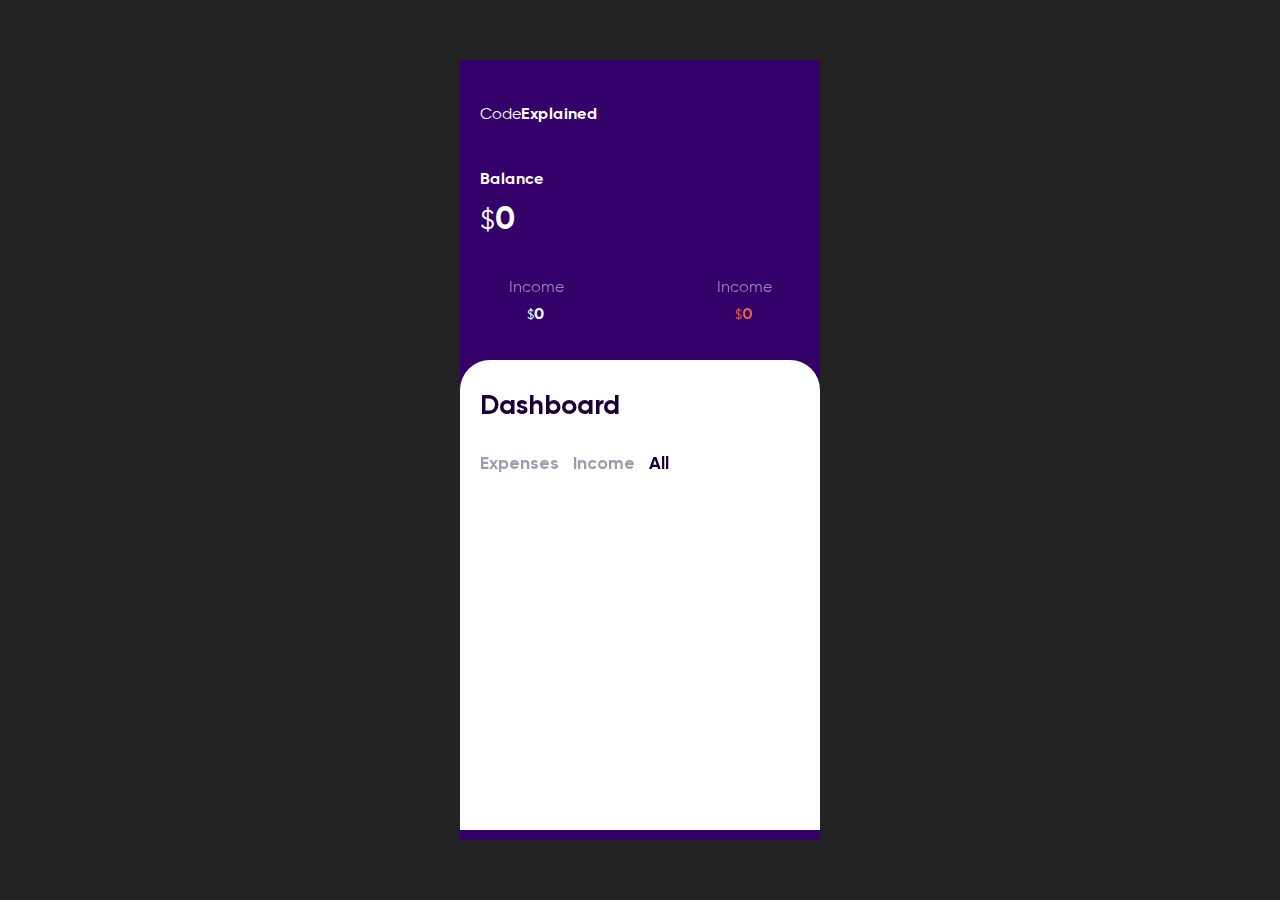
<file: Budjet-app/index.html>
<!DOCTYPE html>
<html lang="en">
<head>
    <meta charset="UTF-8">
    <meta http-equiv="X-UA-Compatible" content="IE=edge">
    <meta name="viewport" content="width=device-width, initial-scale=1.0">
    <title>budget App</title>
    <link rel="stylesheet" href="./style.css">
</head>
<body>
    <div class="budget-container">
        <div class="app-title">
            <a href="">Code<b>Explained</b></a>
        </div>
        <div class="budget-header">
            <div class="balance">
                <div class="title">
                    Balance
                </div>
                <div class="value">
                    <small>$</small>0
                </div>
            </div>
            <div class="account">
                <div class="income">
                    <div class="title">
                        Income
                    </div>
                    <div class="income-total">
                        <small>$</small>0
                    </div>
                </div>
                <div class="chart"></div>
                <div class="outcome">
                    <div class="title">
                        Income
                    </div>
                    <div class="outcome-total">
                        <small>$</small>0
                    </div>
                </div>
            </div>
        </div>
        <div class="budget-dashboard">
            <div class="dash-title">Dashboard</div>
            <div class="toggle">
                <div class="tab1">Expenses</div>
                <div class="tab2">Income</div>
                <div class="tab3 active">All</div>
            </div>
            <div class="hide" id="income">
                <ul class="list"></ul>
                <div class="input">
                    <input type="text" id="income-title-input" name="title" placeholder="Title">
                    <input type="number" id="income-amount-input" name="amount" placeholder="$0">
                    <div class="add-income"><img src="icon/plus.png" alt=""></div>
                </div>
            </div>
            <div class="hide" id="expense">
                <ul class="list"></ul>
                <div class="input">
                    <input type="text" id="expense-title-input" name="title" placeholder="Title">
                    <input type="number" id="expense-amount-input" name="amount" placeholder="$0">
                    <div class="add-expense"><img src="icon/plus.png" alt=""></div>
                </div>
            </div>
            <div id="all">
                <ul class="list"></ul>
            </div>
        </div>
    </div>

    <script src="./chart.js"></script>
    <script src="./budget.js"></script>
</body>
</html>
</file>
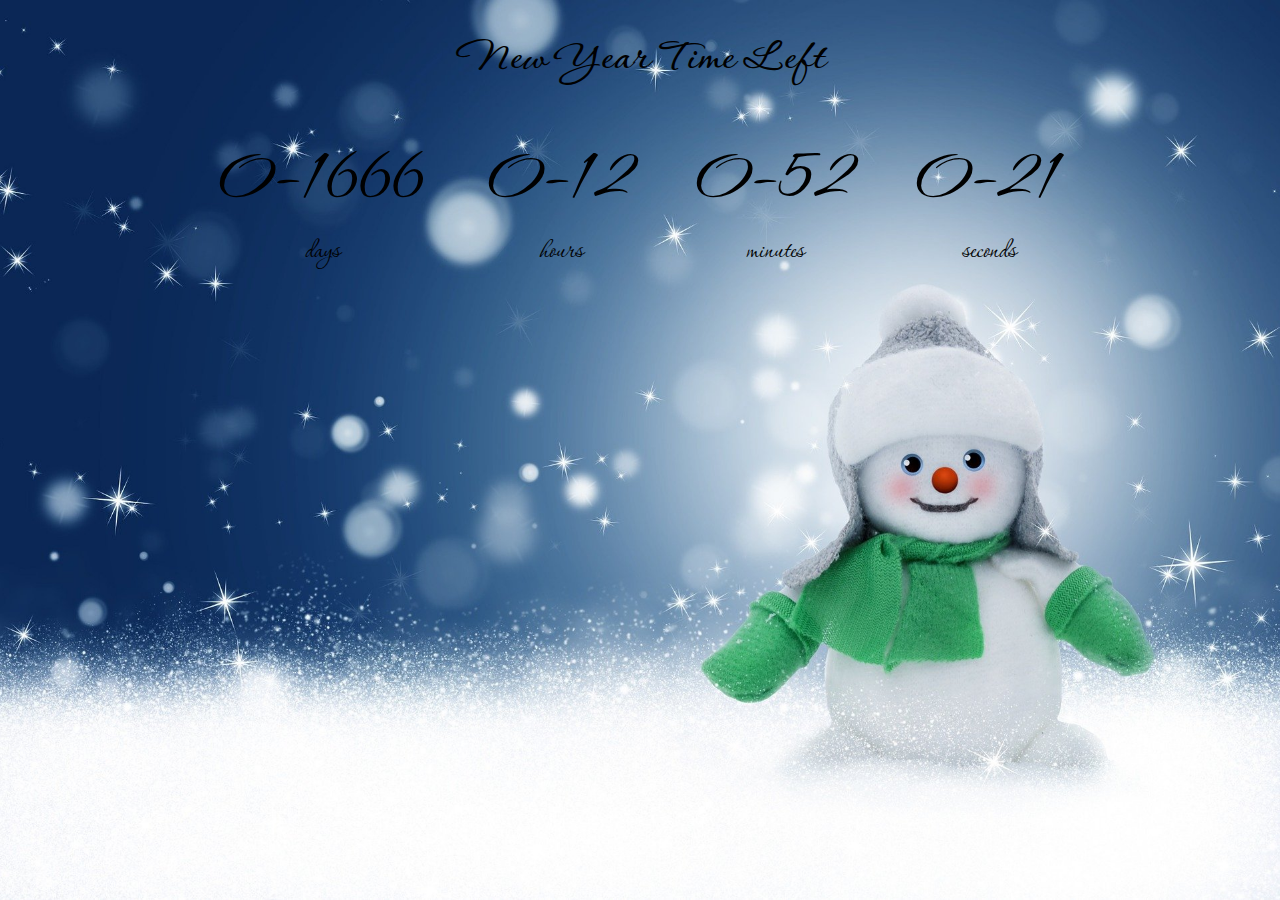
<file: countdown/index.html>
<!DOCTYPE html>
<html lang="en">
<head>
    <meta charset="UTF-8">
    <meta http-equiv="X-UA-Compatible" content="IE=edge">
    <meta name="viewport" content="width=device-width, initial-scale=1.0">
    <title>Countdown-timer</title>
    <link rel="stylesheet" href="style.css">
</head>
<body>
    <h1>New Year Time Left</h1>
    <div class="countdoun-container">
        <div class="container-el days-container">
            <p class="big-text" id="days">0</p>
            <span>days</span>
        </div>
        <div class="container-el hours-container">
            <p class="big-text" id="hours">0</p>
            <span>hours</span>
        </div>
        <div class="container-el minutes-container">
            <p class="big-text" id="minutes">0</p>
            <span>minutes</span>
        </div>
        <div class="container-el seconds-container">
            <p class="big-text" id="seconds">0</p>
            <span>seconds</span>
        </div>
    </div>

    <script src="script.js"></script>
</body>
</html>
</file>
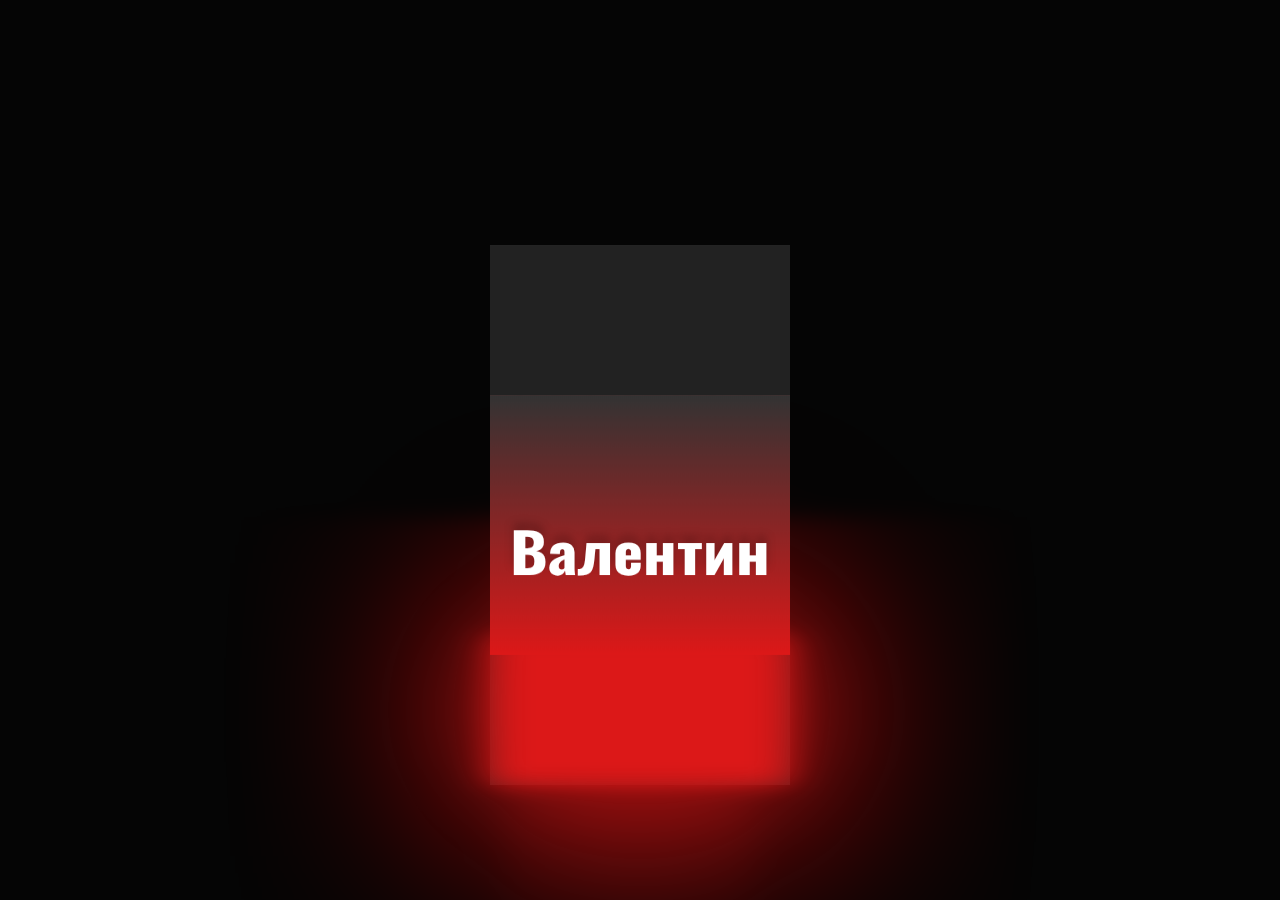
<file: lightCube/index.html>
<!DOCTYPE html>
<html lang="en">
<head>
    <meta charset="UTF-8">
    <meta http-equiv="X-UA-Compatible" content="IE=edge">
    <meta name="viewport" content="width=device-width, initial-scale=1.0">
    <title>Glowing Cube</title>
    <link rel="stylesheet" href="./style.css">
</head>
<body>
    <div class="cube">
        <div class="top-one"></div>
        <div class="top"></div>
        <div class="inside-cube">
            <span style="--i:0;"> 
                <h2>Валентин</h2>
                <h2>Валентин</h2>
            </span>
            <span style="--i:1;">
                <h2>Валентин</h2>
                <h2>Валентин</h2></span>
            <span style="--i:2;">
                <h2>Валентин</h2>
                <h2>Валентин</h2></span>
            <span style="--i:3;">
                <h2>Валентин</h2>
                <h2>Валентин</h2></span>        
        </div>
    </div>
</body>
</html>
</file>
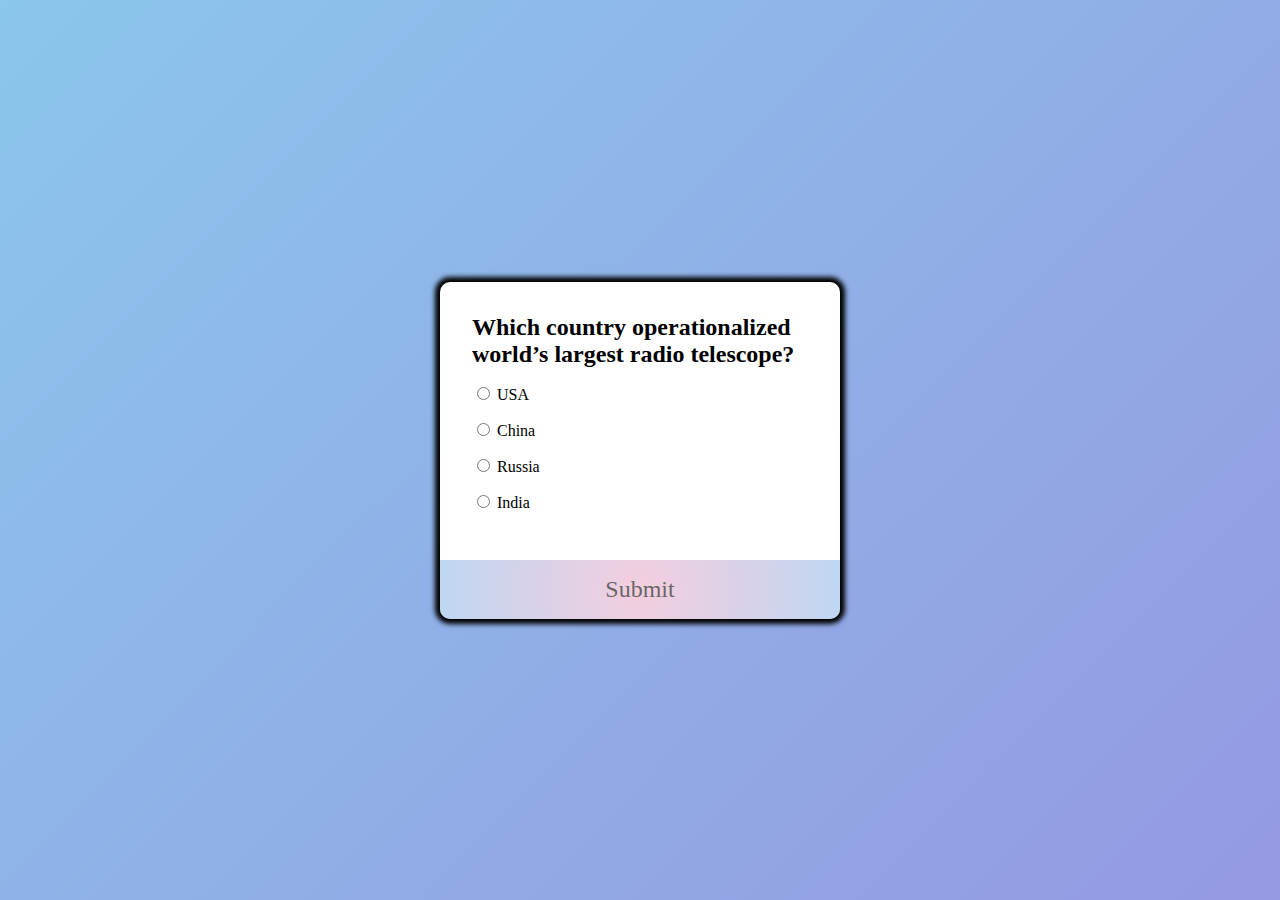
<file: quiz-app/index.html>
<!DOCTYPE html>
<html lang="en">
<head>
    <meta charset="UTF-8">
    <meta http-equiv="X-UA-Compatible" content="IE=edge">
    <meta name="viewport" content="width=device-width, initial-scale=1.0">
    <title>QuizApp</title>
    <link rel="stylesheet" href="quizStyle.css">
</head>
<body>
    <div class="quiz-container" id="quiz">
        <div class="quiz-content">
            <h2 id="question">question text</h2>
            <ul>
                <li>
                    <input type="radio" id="a" name="answer" class="answer">
                    <label for="a" id="a_text">answer</label>
                </li>
                <li>
                    <input type="radio" id="b" name="answer" class="answer">
                    <label for="b" id="b_text">answer</label>
                </li>
                <li>
                    <input type="radio" id="c" name="answer" class="answer">
                    <label for="c" id="c_text">answer</label>
                </li>
                <li>
                    <input type="radio" id="d" name="answer" class="answer">
                    <label for="d" id="d_text"_text>answer</label>
                </li>
            </ul>
        </div>
        <button id="submit">Submit</button>
    </div>





    <script src="quizScript.js"></script>
</body>
</html>
</file>
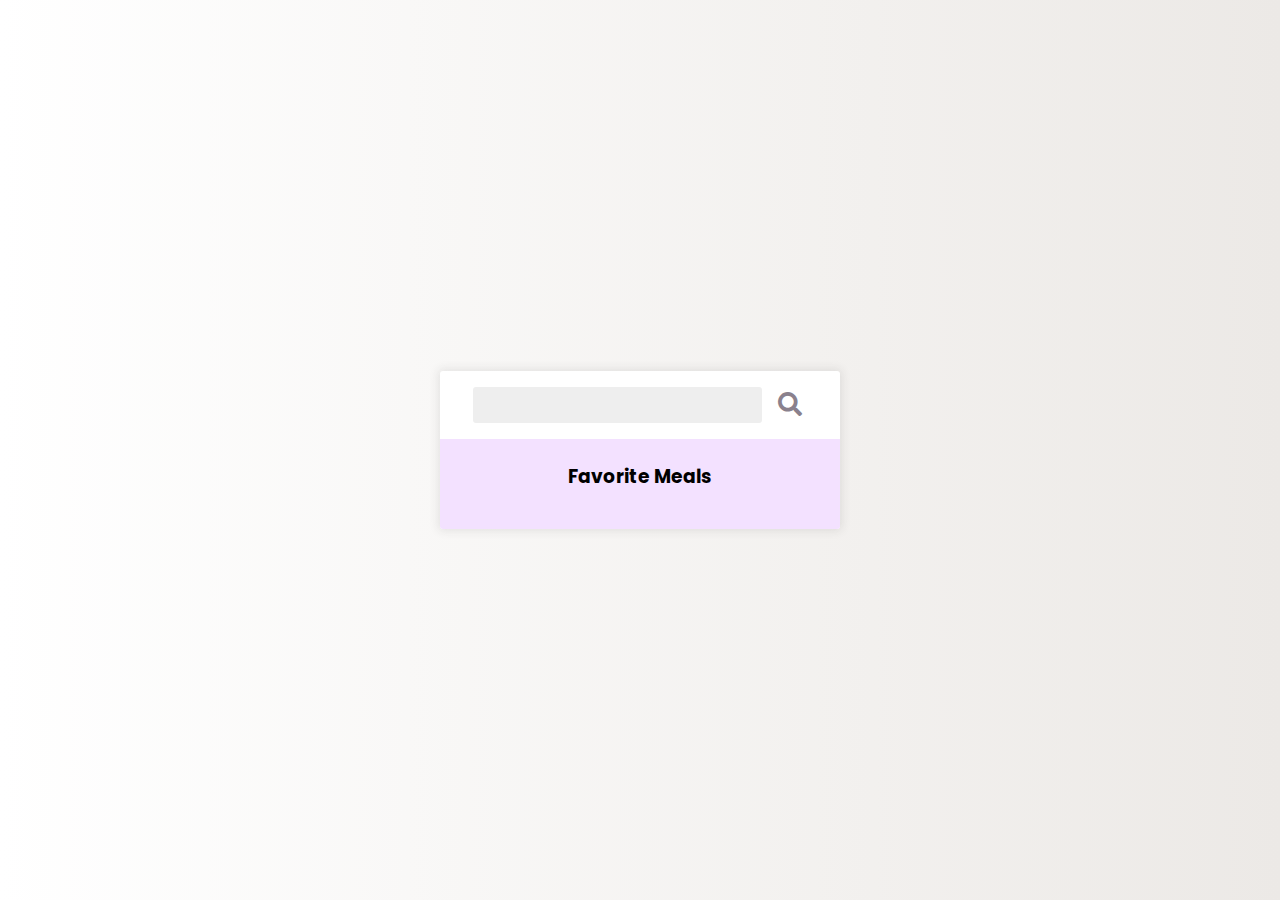
<file: recipe-app/index.html>
<!DOCTYPE html>
<html lang="en">
<head>
    <meta charset="UTF-8">
    <meta http-equiv="X-UA-Compatible" content="IE=edge">
    <meta name="viewport" content="width=device-width, initial-scale=1.0">
    <title>Recipe App</title>
    <link rel="stylesheet" href="style.css">
    <link
            rel="stylesheet"
            href="https://cdnjs.cloudflare.com/ajax/libs/font-awesome/5.14.0/css/all.min.css"
        />
</head>
<body>
    <div class="mobile-container">
        <header>
            <input type="text" id="search-term" />
            <button id="search"><i class="fas fa-search"></i></button>
        </header>
        <div class="fav-container">
            <h3>Favorite Meals</h3>
            <ul class="fav-meals" id="fav-meals"></ul>
        </div>
        <div class="meals" id="meals"></div>
    </div>

    <div class="popup-container hidden" id="meal-popup">
        <div class="popup">
            <button id="close-popup" class="close-popup">
                <i class="fas fa-times"></i>
            </button>
            <div class="meal-info" id="meal-info"></div>
        </div>
    </div>

    <script src="script.js"></script>
</body>
</html>
</file>
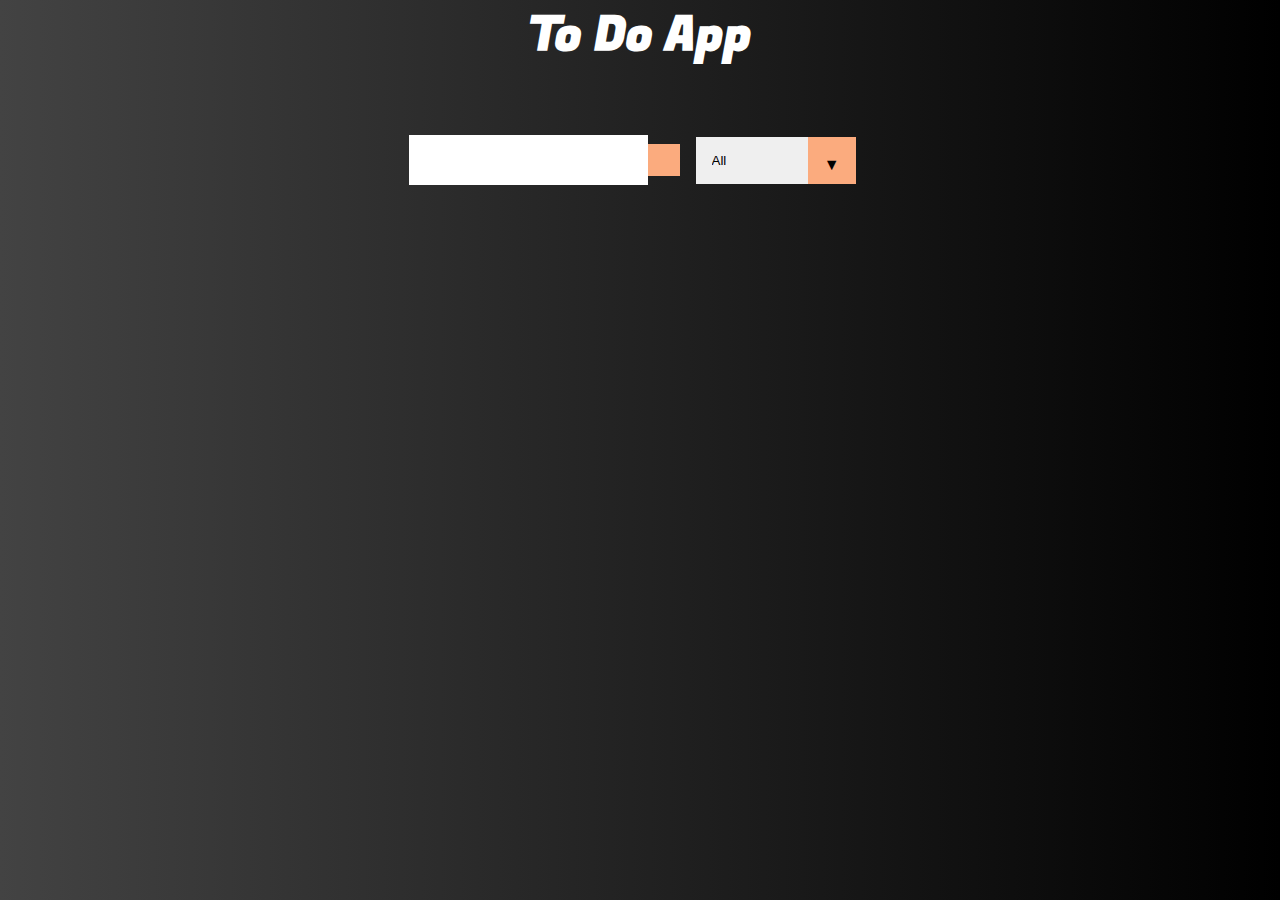
<file: To-Do-App/index.html>
<!DOCTYPE html>
<html lang="en">
<head>
    <meta charset="UTF-8">
    <meta http-equiv="X-UA-Compatible" content="IE=edge">
    <meta name="viewport" content="width=device-width, initial-scale=1.0">
    <title>To Do List</title>
    <link rel="stylesheet" href="https://cdnjs.cloudflare.com/ajax/libs/font-awesome/6.0.0-beta3/css/all.min.css" integrity="sha512-Fo3rlrZj/k7ujTnHg4CGR2D7kSs0v4LLanw2qksYuRlEzO+tcaEPQogQ0KaoGN26/zrn20ImR1DfuLWnOo7aBA==" crossorigin="anonymous" referrerpolicy="no-referrer" />
    <link rel="stylesheet" href="./style.css">

</head>
<body>
    <header>
        <h1>To Do App</h1>
    </header>
    <form>
        <input type="text" class="todo-input">
        <button type="submit" class="todo-btn">
            <i class="fas fa-crow"></i>
        </button>
        <div class="select">
            <select name="todos" class="filter-todo">
                <option value="all">All</option>
                <option value="completed">Completed</option>
                <option value="uncompleted">Uncompleted</option>
            </select>
        </div>
    </form>
    <div class="todo-container">
        <ul class="todo-list"></ul>
    </div>
    <script src="./script.js"></script>
</body>
</html>
</file>
<file: Budjet-app/style.css>
@font-face {
  font-family: 'Gilroy';
  src: url("font/Gilroy-Regular.woff") format("woff");
  font-weight: bold;
  font-style: normal;
}

@font-face {
  font-family: 'Gilroy Bold';
  src: url("font/Gilroy-Bold.woff") format("woff");
  font-weight: bold;
  font-style: normal;
}

body {
  background-color: #222;
  font-family: 'Gilroy';
}

* {
  font-family: 'Gilroy';
  list-style: none;
  text-decoration: none;
  -webkit-user-select: none;
  -moz-user-select: none;
  -ms-user-select: none;
  user-select: none;
}

/* REMOVE SPINNERS FROM NUMBER INPUT */
/* Chrome, Safari, Edge, Opera */
input::-webkit-outer-spin-button, input::-webkit-inner-spin-button {
  -webkit-appearance: none;
  margin: 0;
}

/* Firefox */
input[type=number] {
  -moz-appearance: textfield;
}

.budget-container {
  position: absolute;
  width: 360px;
  height: 780px;
  top: 50%;
  left: 50%;
  -webkit-transform: translateX(-50%) translateY(-50%);
          transform: translateX(-50%) translateY(-50%);
  background-color: #34006a;
}

.budget-container .app-title {
  margin-top: 45px;
  margin-left: 20px;
}

.budget-container .app-title a {
  color: #FFF;
}

.budget-container .app-title a b {
  font-family: 'Gilroy Bold';
}

.budget-header .balance {
  margin-top: 45px;
  margin-left: 20px;
}

.budget-header .balance .title {
  color: #FFF;
  font-size: 1em;
  font-family: 'Gilroy Bold';
}

.budget-header .balance .value {
  color: #FFF;
  font-size: 2em;
  margin-top: 10px;
  font-family: 'Gilroy Bold';
}

.budget-header .account {
  display: block;
  width: 310px;
  margin: 35px auto 0;
  line-height: 1.7em;
  text-align: center;
}

.budget-header .account .income {
  height: 50px;
  display: inline-block;
  width: 100px;
  vertical-align: middle;
}

.budget-header .account .income .title {
  color: #FFF;
  opacity: 0.5;
}

.budget-header .account .income .income-total {
  color: #FFF;
  font-family: 'Gilroy Bold';
}

.budget-header .account .chart {
  height: 50px;
  display: inline-block;
  width: 100px;
  vertical-align: middle;
}

.budget-header .account .outcome {
  height: 50px;
  display: inline-block;
  width: 100px;
  vertical-align: middle;
}

.budget-header .account .outcome .title {
  color: #FFF;
  opacity: 0.5;
}

.budget-header .account .outcome .outcome-total {
  color: #f0624d;
  font-family: 'Gilroy Bold';
}

/*/////////////   DASHBOARD    /////////////*/
.budget-dashboard {
  display: block;
  width: 360px;
  height: 470px;
  background-color: #FFF;
  margin-top: 35px;
  border-radius: 30px 30px 0 0;
}

.budget-dashboard .dash-title {
  display: inline-block;
  color: #1a0034;
  font-size: 1.7em;
  margin-left: 20px;
  margin-top: 30px;
  font-family: 'Gilroy Bold';
}

.budget-dashboard input {
  /* MAKE INPUT SELECTABLE */
  -webkit-user-select: auto;
  -moz-user-select: auto;
  -ms-user-select: auto;
  user-select: auto;
}

.toggle {
  display: block;
  margin-top: 30px;
  margin-left: 20px;
}

.toggle .tab1 {
  display: inline-block;
  cursor: pointer;
  font-size: 1.1em;
  color: #1a0034;
  font-family: 'Gilroy Bold';
  opacity: 0.4;
}

.toggle .tab2 {
  display: inline-block;
  cursor: pointer;
  font-size: 1.1em;
  color: #1a0034;
  font-family: 'Gilroy Bold';
  opacity: 0.4;
  margin-left: 10px;
}

.toggle .tab3 {
  display: inline-block;
  cursor: pointer;
  font-size: 1.1em;
  color: #1a0034;
  font-family: 'Gilroy Bold';
  opacity: 0.4;
  margin-left: 10px;
}

.active {
  opacity: 1 !important;
}

.hide {
  display: none;
}

/* ////////// ALL ///////////// */
.budget-dashboard #all {
  width: 360px;
  height: 339px;
  position: relative;
}

.budget-dashboard #all ul {
  width: 360px;
  height: 285px;
  list-style: none;
  margin: 0;
  padding: 0;
  margin-top: 20px;
  overflow-x: auto;
}

.budget-dashboard #all ul.list li {
  position: relative;
  font-size: 1em;
}

.budget-dashboard #all ul.list li * {
  display: inline-block;
  height: 30px;
  vertical-align: middle;
}

.budget-dashboard #all ul.list li .entry {
  width: 250px;
  height: auto;
  padding-left: 20px;
  margin-bottom: 10px;
  word-wrap: break-word;
  font-family: 'Gilroy Bold';
}

.budget-dashboard #all ul.list li #edit {
  visibility: hidden;
}

.budget-dashboard #all ul.list li #delete {
  position: absolute;
  width: 20px;
  height: 20px;
  right: 20px;
  cursor: pointer;
  background-image: url("icon/trash.png");
  background-size: 20px 20px;
  background-repeat: no-repeat;
}

.budget-dashboard #all ul.list li.expense {
  color: #f0624d;
}

/* //////// EXPENSE ////////// */
.budget-dashboard #expense {
  width: 360px;
  height: 339px;
  position: relative;
}

.budget-dashboard #expense .input {
  position: absolute;
  display: block;
  width: 360px;
  bottom: 0;
  border-top: 1px solid #ccc;
}

.budget-dashboard #expense .input * {
  display: inline-block;
  vertical-align: middle;
}

.budget-dashboard #expense .input input#expense-title-input {
  height: 40px;
  width: 150px;
  padding-left: 10px;
  font-size: 1.2em;
  font-family: 'Gilroy';
  margin: 5px;
  margin-left: 10px;
  border-radius: 10px 0 0 10px;
  border: none;
}

.budget-dashboard #expense .input input#expense-amount-input {
  height: 40px;
  width: 110px;
  padding-left: 10px;
  font-size: 1.2em;
  font-family: 'Gilroy';
  margin: 5px;
  margin-left: -10px;
  border-radius: 0 10px 10px 0;
  border: none;
}

.budget-dashboard #expense .input .add-expense img {
  width: 40px;
  height: 40px;
  cursor: pointer;
}

.budget-dashboard #expense ul {
  width: 360px;
  height: 285px;
  list-style: none;
  margin: 0;
  padding: 0;
  margin-top: 20px;
  overflow-x: auto;
}

.budget-dashboard #expense ul.list li {
  position: relative;
  font-size: 1em;
}

.budget-dashboard #expense ul.list li * {
  display: inline-block;
  height: 30px;
  vertical-align: middle;
}

.budget-dashboard #expense ul.list li .entry {
  width: 250px;
  height: auto;
  padding-left: 20px;
  margin-bottom: 10px;
  word-wrap: break-word;
  font-family: 'Gilroy Bold';
  color: #f0624d;
}

.budget-dashboard #expense ul.list li #edit {
  position: absolute;
  width: 20px;
  height: 20px;
  right: 50px;
  cursor: pointer;
  background-image: url("icon/edit.png");
  background-size: 20px 20px;
  background-repeat: no-repeat;
}

.budget-dashboard #expense ul.list li #delete {
  position: absolute;
  width: 20px;
  height: 20px;
  right: 20px;
  cursor: pointer;
  background-image: url("icon/trash.png");
  background-size: 20px 20px;
  background-repeat: no-repeat;
}

/* /////// INCOME //////// */
.budget-dashboard #income {
  width: 360px;
  height: 339px;
  position: relative;
}

.budget-dashboard #income .input {
  position: absolute;
  display: block;
  width: 360px;
  bottom: 0;
  border-top: 1px solid #ccc;
}

.budget-dashboard #income .input * {
  display: inline-block;
  vertical-align: middle;
}

.budget-dashboard #income .input input#income-title-input {
  height: 40px;
  width: 150px;
  padding-left: 10px;
  font-size: 1.2em;
  font-family: 'Gilroy';
  margin: 5px;
  margin-left: 10px;
  border-radius: 10px 0 0 10px;
  border: none;
}

.budget-dashboard #income .input input#income-amount-input {
  height: 40px;
  width: 110px;
  padding-left: 10px;
  font-size: 1.2em;
  font-family: 'Gilroy';
  margin: 5px;
  margin-left: -10px;
  border-radius: 0 10px 10px 0;
  border: none;
}

.budget-dashboard #income .input .add-income img {
  width: 40px;
  height: 40px;
  cursor: pointer;
}

.budget-dashboard #income ul {
  width: 360px;
  height: 285px;
  list-style: none;
  margin: 0;
  padding: 0;
  margin-top: 20px;
  overflow-x: auto;
}

.budget-dashboard #income ul.list li {
  position: relative;
  font-size: 1em;
}

.budget-dashboard #income ul.list li * {
  display: inline-block;
  height: 30px;
  vertical-align: middle;
}

.budget-dashboard #income ul.list li .entry {
  width: 250px;
  height: auto;
  padding-left: 20px;
  margin-bottom: 10px;
  word-wrap: break-word;
  font-family: 'Gilroy Bold';
}

.budget-dashboard #income ul.list li #edit {
  position: absolute;
  width: 20px;
  height: 20px;
  right: 50px;
  cursor: pointer;
  background-image: url("icon/edit.png");
  background-size: 20px 20px;
  background-repeat: no-repeat;
}

.budget-dashboard #income ul.list li #delete {
  position: absolute;
  width: 20px;
  height: 20px;
  right: 20px;
  cursor: pointer;
  background-image: url("icon/trash.png");
  background-size: 20px 20px;
  background-repeat: no-repeat;
}
/*# sourceMappingURL=style.css.map */
</file>
<file: countdown/style.css>
@import url("https://fonts.googleapis.com/css2?family=Corinthia:wght@700&display=swap");
* {
  -webkit-box-sizing: border-box;
          box-sizing: border-box;
}

body {
  background-image: url(/countdown/pics/snowman.jpg);
  min-height: 100vh;
  background-size: cover;
  background-position: center center;
  font-family: 'Corinthia' , sans-serif;
  margin: 0;
  display: -webkit-box;
  display: -ms-flexbox;
  display: flex;
  -webkit-box-orient: vertical;
  -webkit-box-direction: normal;
      -ms-flex-direction: column;
          flex-direction: column;
  -webkit-box-align: center;
      -ms-flex-align: center;
          align-items: center;
}

body h1 {
  font-size: 3rem;
  white-space: nowrap;
}

.countdoun-container {
  display: -webkit-box;
  display: -ms-flexbox;
  display: flex;
  -ms-flex-wrap: wrap;
      flex-wrap: wrap;
  -webkit-box-pack: center;
      -ms-flex-pack: center;
          justify-content: center;
}

.countdoun-container .container-el {
  text-align: center;
}

.countdoun-container .container-el .big-text {
  font-size: 7rem;
  line-height: 1;
  margin: 0 2rem;
}

.countdoun-container .container-el span {
  font-size: 2rem;
}
/*# sourceMappingURL=style.css.map */
</file>
<file: lightCube/style.css>
@import url("https://fonts.googleapis.com/css2?family=Oswald:wght@700&display=swap");
* {
  margin: 0;
  padding: 0;
  -webkit-box-sizing: border-box;
          box-sizing: border-box;
  font-family: 'Oswald', sans-serif;
}

body {
  display: -webkit-box;
  display: -ms-flexbox;
  display: flex;
  -webkit-box-pack: center;
      -ms-flex-pack: center;
          justify-content: center;
  -webkit-box-align: center;
      -ms-flex-align: center;
          align-items: center;
  min-height: 100vh;
  background: #050505;
}

.cube {
  position: relative;
  width: 300px;
  height: 300px;
  -webkit-transform-style: preserve-3d;
          transform-style: preserve-3d;
  -webkit-transform: rotateX(-30deg);
          transform: rotateX(-30deg);
  -webkit-animation: animate 4s linear infinite;
          animation: animate 4s linear infinite;
}

.cube .inside-cube {
  position: absolute;
  top: 0;
  left: 0;
  width: 100%;
  height: 100%;
  -webkit-transform-style: preserve-3d;
          transform-style: preserve-3d;
}

.cube .inside-cube span {
  position: absolute;
  top: 0;
  left: 0;
  width: 100%;
  height: 100%;
  background: -webkit-gradient(linear, left top, left bottom, from(#333333), to(#dd1818));
  background: linear-gradient(180deg, #333333, #dd1818);
  -webkit-transform: rotateY(calc(90deg * var(--i))) translateZ(150px);
          transform: rotateY(calc(90deg * var(--i))) translateZ(150px);
  display: -webkit-box;
  display: -ms-flexbox;
  display: flex;
  -webkit-box-pack: center;
      -ms-flex-pack: center;
          justify-content: center;
  -webkit-box-align: center;
      -ms-flex-align: center;
          align-items: center;
  -webkit-transform-style: preserve-3d;
          transform-style: preserve-3d;
}

.cube .inside-cube span h2 {
  position: absolute;
  font-size: 4em;
  color: #fff;
  -webkit-transform: translateZ(50px);
          transform: translateZ(50px);
}

.cube .inside-cube span h2:nth-child(1) {
  -webkit-transform: translateZ(0) translateY(20px);
          transform: translateZ(0) translateY(20px);
  color: rgba(0, 0, 0, 0.2);
  -webkit-filter: blur(5px);
          filter: blur(5px);
}

.cube .top-one {
  position: absolute;
  top: 0;
  left: 0;
  width: 300px;
  height: 300px;
  background: #222;
  -webkit-transform: rotateX(90deg) translateZ(150px);
          transform: rotateX(90deg) translateZ(150px);
}

.cube .top {
  position: absolute;
  top: 0;
  left: 0;
  width: 300px;
  height: 300px;
  background: #222;
  -webkit-transform: rotateX(90deg) translateZ(-300px);
          transform: rotateX(90deg) translateZ(-300px);
}

.cube .top::before {
  content: '';
  position: absolute;
  top: 0;
  left: 0;
  width: 300px;
  height: 300px;
  background: #dc1818;
  -webkit-transform: translateZ(-380px);
          transform: translateZ(-380px);
  -webkit-filter: blur(20px);
          filter: blur(20px);
  -webkit-box-shadow: 0 0 120px rgba(220, 24, 24, 0.2), 0 0 200px rgba(220, 24, 24, 0.4), 0 0 300px rgba(220, 24, 24, 0.6), 0 0 400px rgba(220, 24, 24, 0.8), 0 0 500px #dc1818;
          box-shadow: 0 0 120px rgba(220, 24, 24, 0.2), 0 0 200px rgba(220, 24, 24, 0.4), 0 0 300px rgba(220, 24, 24, 0.6), 0 0 400px rgba(220, 24, 24, 0.8), 0 0 500px #dc1818;
}

@-webkit-keyframes animate {
  0% {
    -webkit-transform: rotateX(-30deg) rotateY(0deg);
            transform: rotateX(-30deg) rotateY(0deg);
  }
  100% {
    -webkit-transform: rotateX(-30deg) rotateY(360deg);
            transform: rotateX(-30deg) rotateY(360deg);
  }
}

@keyframes animate {
  0% {
    -webkit-transform: rotateX(-30deg) rotateY(0deg);
            transform: rotateX(-30deg) rotateY(0deg);
  }
  100% {
    -webkit-transform: rotateX(-30deg) rotateY(360deg);
            transform: rotateX(-30deg) rotateY(360deg);
  }
}
/*# sourceMappingURL=style.css.map */
</file>
<file: quiz-app/quizStyle.css>
@import url('https://fonts.googleapis.com/css2?family=Corinthia:wght@700&display=swap');
*{
    box-sizing: border-box;
}
body{
    margin:0;
    font-family: 'Architects Daughter', cursive;
    background-color: #8BC6EC;
    background-image: linear-gradient(135deg, #8BC6EC 0%, #9599E2 100%);
    min-height: 100vh;
    display: flex;
    align-items: center;
    justify-content: center;
}
.quiz-container{
    background-color:#FFF;
    width: 400px;
    max-width: 100%;
    border-radius: 10px;
    box-shadow: 0 0 5px 5px rgba(0, 0, 0, 1);
    overflow: hidden;
}
.quiz-content{
    padding: 2rem;
}
h2{
    margin:0;
}
ul{
    list-style: none;
    padding: 0;
}
ul li{
    margin: 1rem 0;
}
ul li label{
    cursor: pointer;
}
button{
    width: 100%;
    cursor: pointer;
    background: radial-gradient(circle, rgba(238,174,202,1) 0%, rgba(148,187,233,1) 100%);
    display: block;
    padding: 1rem;
    font-family: inherit;
    border:none;
    font-size: 1.5rem;
    opacity: 0.6;
    transition: 0.3s;
}
button:hover{
    background: radial-gradient(circle, rgba(238,174,202,1) 0%, rgba(10,22,37,1) 100%);
    opacity: 1;
}
</file>
<file: recipe-app/style.css>
@import url("https://fonts.googleapis.com/css2?family=Poppins:wght@200;400;600&display=swap");
* {
  -webkit-box-sizing: border-box;
          box-sizing: border-box;
}

body {
  background: #ece9e6;
  background: -webkit-gradient(linear, left top, right top, from(#ffffff), to(#ece9e6));
  background: linear-gradient(to right, #ffffff, #ece9e6);
  display: -webkit-box;
  display: -ms-flexbox;
  display: flex;
  -webkit-box-align: center;
      -ms-flex-align: center;
          align-items: center;
  -webkit-box-pack: center;
      -ms-flex-pack: center;
          justify-content: center;
  font-family: "Poppins", sans-serif;
  margin: 0;
  min-height: 100vh;
}

body img {
  max-width: 100%;
}

.mobile-container {
  background-color: #fff;
  -webkit-box-shadow: 0 0 10px 2px #3333331a;
          box-shadow: 0 0 10px 2px #3333331a;
  border-radius: 3px;
  overflow: hidden;
  width: 400px;
}

.mobile-container header {
  display: -webkit-box;
  display: -ms-flexbox;
  display: flex;
  -webkit-box-align: center;
      -ms-flex-align: center;
          align-items: center;
  -webkit-box-pack: center;
      -ms-flex-pack: center;
          justify-content: center;
  padding: 1rem;
}

.mobile-container header input {
  background-color: #eee;
  border: none;
  border-radius: 3px;
  font-family: inherit;
  padding: 0.5rem 1rem;
}

.mobile-container header button {
  background-color: transparent;
  border: none;
  color: #8a818d;
  font-size: 1.5rem;
  margin-left: 10px;
}

.mobile-container .fav-container {
  background-color: #f3e1ff;
  padding: 0.25rem 1rem;
  text-align: center;
}

.mobile-container .fav-container .fav-meals {
  display: -webkit-box;
  display: -ms-flexbox;
  display: flex;
  -ms-flex-wrap: wrap;
      flex-wrap: wrap;
  -webkit-box-pack: center;
      -ms-flex-pack: center;
          justify-content: center;
  list-style-type: none;
  padding: 0;
}

.mobile-container .fav-container .fav-meals li {
  cursor: pointer;
  position: relative;
  margin: 5px;
  width: 75px;
}

.mobile-container .fav-container .fav-meals li .clear {
  background-color: transparent;
  border: none;
  cursor: pointer;
  opacity: 0;
  position: absolute;
  top: -0.5rem;
  right: -0.5rem;
  font-size: 1.2rem;
}

.mobile-container .fav-container .fav-meals li:hover .clear {
  opacity: 1;
}

.mobile-container .fav-container .fav-meals li img {
  border: 2px solid #ffffff;
  border-radius: 50%;
  -webkit-box-shadow: 0 0 10px 2px #3333331a;
          box-shadow: 0 0 10px 2px #3333331a;
  -o-object-fit: cover;
     object-fit: cover;
  height: 70px;
  width: 70px;
}

.mobile-container .fav-container .fav-meals li span {
  display: inline-block;
  font-size: 0.9rem;
  white-space: nowrap;
  overflow: hidden;
  text-overflow: ellipsis;
  width: 75px;
}

.meal {
  border-radius: 3px;
  -webkit-box-shadow: 0 0 10px 2px #3333331a;
          box-shadow: 0 0 10px 2px #3333331a;
  cursor: pointer;
  margin: 1.5rem;
  overflow: hidden;
}

.meal .meal-header {
  position: relative;
}

.meal .meal-header .random {
  position: absolute;
  top: 1rem;
  background-color: #fff;
  padding: 0.25rem 1rem;
  border-top-right-radius: 3px;
  border-bottom-right-radius: 3px;
}

.meal .meal-header img {
  -o-object-fit: cover;
     object-fit: cover;
  height: 250px;
  width: 100%;
}

.meal .meal-body {
  display: -webkit-box;
  display: -ms-flexbox;
  display: flex;
  -webkit-box-align: center;
      -ms-flex-align: center;
          align-items: center;
  -webkit-box-pack: justify;
      -ms-flex-pack: justify;
          justify-content: space-between;
  padding: 1rem;
}

.meal .meal-body h4 {
  margin: 0;
}

.meal .meal-body .fav-btn {
  border: none;
  background-color: transparent;
  color: #c5bcbc;
  cursor: pointer;
  font-size: 1.2rem;
}

.meal .meal-body .fav-btn.active {
  color: rebeccapurple;
}

.popup-container {
  background-color: rgba(0, 0, 0, 0.5);
  display: -webkit-box;
  display: -ms-flexbox;
  display: flex;
  -webkit-box-align: center;
      -ms-flex-align: center;
          align-items: center;
  -webkit-box-pack: center;
      -ms-flex-pack: center;
          justify-content: center;
  position: fixed;
  left: 0;
  right: 0;
  top: 0;
  bottom: 0;
}

.popup-container.hidden {
  opacity: 0;
  pointer-events: none;
}

.popup-container .popup {
  background-color: #fff;
  border-radius: 5px;
  padding: 0 2rem;
  position: relative;
  overflow: auto;
  max-height: 100vh;
  max-width: 600px;
  width: 100%;
}

.popup-container .popup.close-popup {
  background-color: transparent;
  border: none;
  cursor: pointer;
  font-size: 1.5rem;
  position: absolute;
  top: 1rem;
  right: 1rem;
}

.meal-info h1 {
  text-align: center;
}
/*# sourceMappingURL=style.css.map */
</file>
<file: To-Do-App/style.css>
@import url("https://fonts.googleapis.com/css2?family=Corinthia:wght@700&family=Fugaz+One&family=Roboto+Mono&family=Shizuru&display=swap");
* {
  margin: 0;
  padding: 0;
  -webkit-box-sizing: border-box;
          box-sizing: border-box;
}

body {
  font-family: 'Fugaz One', cursive;
  background: #000000;
  /* fallback for old browsers */
  /* Chrome 10-25, Safari 5.1-6 */
  background: -webkit-gradient(linear, left top, right top, from(#434343), to(#000000));
  background: linear-gradient(to right, #434343, #000000);
  /* W3C, IE 10+/ Edge, Firefox 16+, Chrome 26+, Opera 12+, Safari 7+ */
  min-height: 100vh;
}

header h1 {
  font-size: 3rem;
  display: -webkit-box;
  display: -ms-flexbox;
  display: flex;
  -webkit-box-pack: center;
      -ms-flex-pack: center;
          justify-content: center;
  -webkit-box-align: center;
      -ms-flex-align: center;
          align-items: center;
  color: #FFF;
}

form {
  display: -webkit-box;
  display: -ms-flexbox;
  display: flex;
  -webkit-box-pack: center;
      -ms-flex-pack: center;
          justify-content: center;
  -webkit-box-align: center;
      -ms-flex-align: center;
          align-items: center;
  min-height: 20vh;
}

form .todo-input {
  padding: 1rem;
  font-size: 1rem;
  border: none;
}

form .todo-btn {
  padding: 1rem;
  font-size: 1rem;
  border: none;
  background-color: #FBAB7E;
  cursor: pointer;
  -webkit-transition: all 1s ease;
  transition: all 1s ease;
}

form .todo-btn:hover {
  background-color: #747171;
  color: #FBAB7E;
}

form select {
  -webkit-appearance: none;
     -moz-appearance: none;
          appearance: none;
  outline: none;
  border: none;
  color: black;
  width: 10rem;
  cursor: pointer;
  padding: 1rem;
}

form .select {
  margin: 1rem;
  position: relative;
  overflow: hidden;
}

form .select::after {
  content: '\25BC';
  position: absolute;
  background-color: #FBAB7E;
  top: 0;
  right: 0;
  padding: 1rem;
  pointer-events: none;
}

form .select:hover::after {
  background-color: #747171;
  color: #FFF;
  -webkit-transition: all 1s ease;
  transition: all 1s ease;
}

.todo-container {
  display: -webkit-box;
  display: -ms-flexbox;
  display: flex;
  -webkit-box-pack: center;
      -ms-flex-pack: center;
          justify-content: center;
  -webkit-box-align: center;
      -ms-flex-align: center;
          align-items: center;
}

.todo-container .todo-list {
  min-width: 30%;
  list-style: none;
}

.todo-container .todo-list .todo {
  margin: 0.5rem;
  background-color: #FFF;
  color: #000000f0;
  font-size: 1rem;
  display: -webkit-box;
  display: -ms-flexbox;
  display: flex;
  -webkit-box-pack: justify;
      -ms-flex-pack: justify;
          justify-content: space-between;
  -webkit-box-align: center;
      -ms-flex-align: center;
          align-items: center;
  -webkit-transition: all 0.5s ease;
  transition: all 0.5s ease;
}

.todo-container .todo-list .todo .todo-item {
  -webkit-box-flex: 1;
      -ms-flex: 1;
          flex: 1;
  padding: 0rem 0.5rem;
}

.todo-container .todo-list .todo .complete-btn {
  background: green;
  color: #000000f0;
  border: none;
  cursor: pointer;
  padding: 1rem;
  -webkit-transition: all 1s ease;
  transition: all 1s ease;
  font-size: 1rem;
}

.todo-container .todo-list .todo .complete-btn:hover {
  color: #FFF;
  background: #5eee5e;
}

.todo-container .todo-list .todo .complete-btn .fas.fa-check {
  pointer-events: none;
}

.todo-container .todo-list .todo .trash-btn {
  background: #FBAB7E;
  color: #000000f0;
  border: none;
  cursor: pointer;
  padding: 1rem;
  -webkit-transition: all 1s ease;
  transition: all 1s ease;
  font-size: 1rem;
}

.todo-container .todo-list .todo .trash-btn:hover {
  color: #FFF;
  background: red;
}

.todo-container .todo-list .todo .trash-btn .fas.fa-trash-alt {
  pointer-events: none;
}

.todo-container .todo-list .completed {
  text-decoration: line-through;
  opacity: 0.5;
}

.todo-container .todo-list .fall {
  -webkit-transform: translateY(8rem) rotateZ(20deg);
          transform: translateY(8rem) rotateZ(20deg);
  opacity: 0;
}
/*# sourceMappingURL=style.css.map */
</file>
